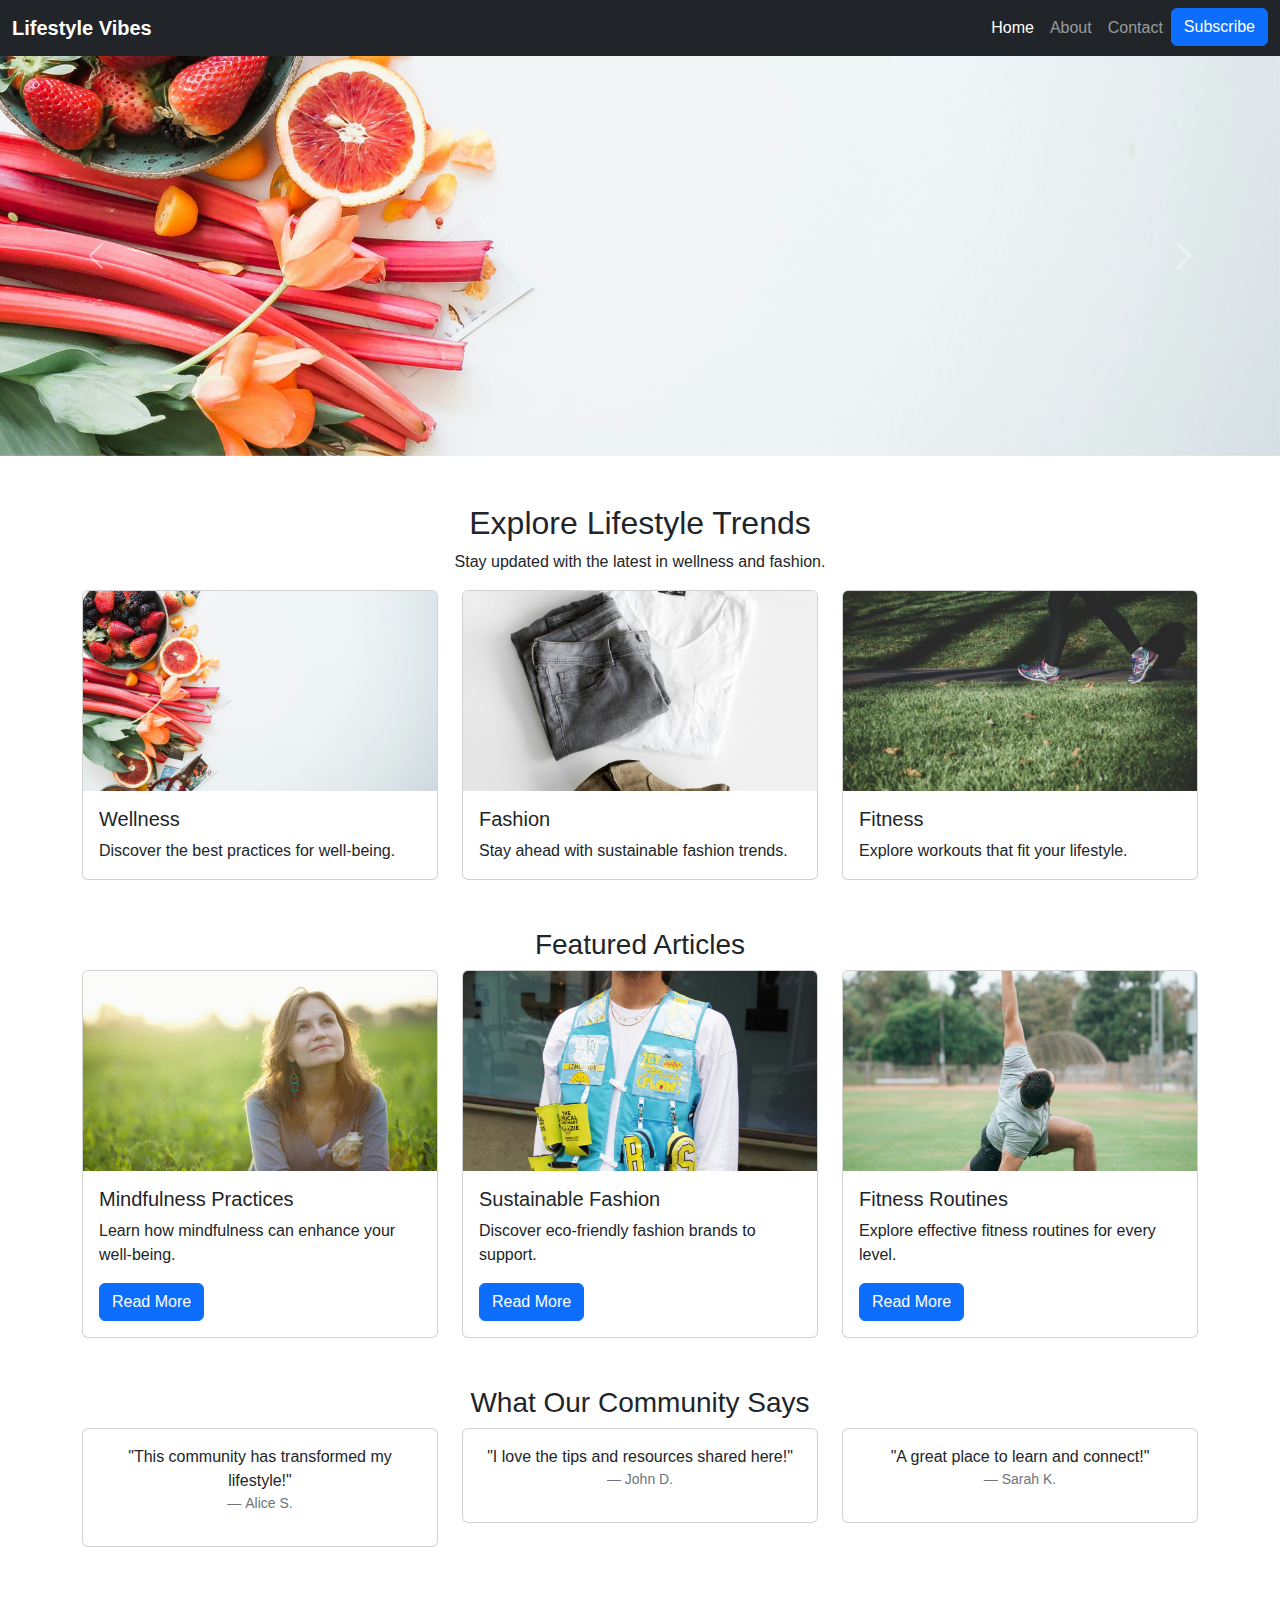
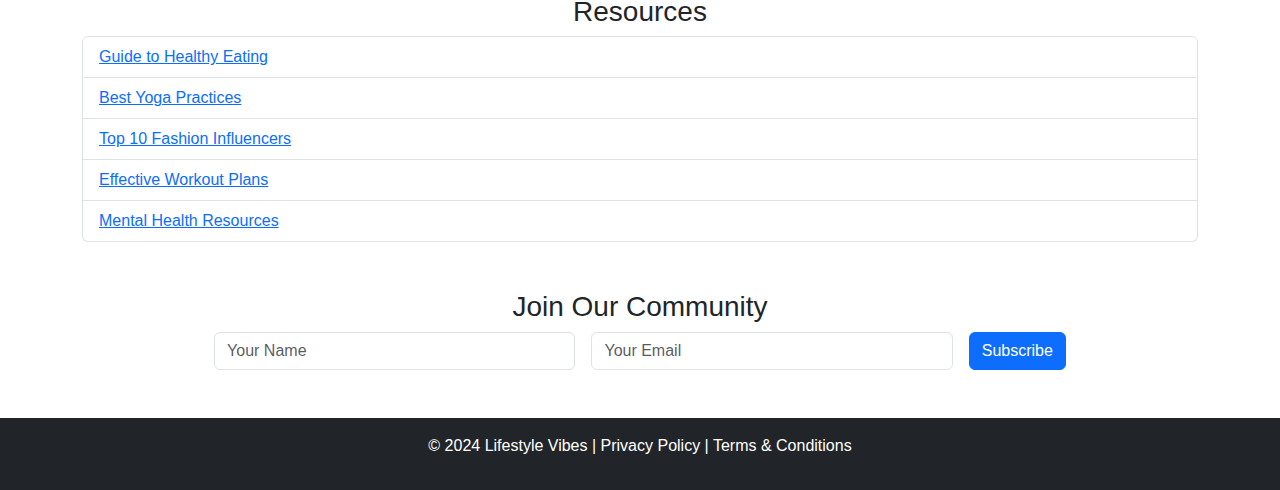
<file: index.html>
<!DOCTYPE html>
<html lang="en">
  <head>
    <meta charset="UTF-8" />
    <meta name="viewport" content="width=device-width, initial-scale=1" />
    <title>Lifestyle Hub</title>

    <!-- Bootstrap CSS -->
    <link
      href="https://cdn.jsdelivr.net/npm/bootstrap@5.3.0/dist/css/bootstrap.min.css"
      rel="stylesheet"
    />
    <!-- Custom CSS -->
    <link rel="stylesheet" href="styles.css" />
  </head>
  <body>
    <!-- Navbar -->
    <nav class="navbar navbar-expand-lg navbar-dark bg-dark">
      <div class="container-fluid">
        <a class="navbar-brand" href="#">Lifestyle Vibes</a>
        <button
          class="navbar-toggler"
          type="button"
          data-bs-toggle="collapse"
          data-bs-target="#navbarNav"
        >
          <span class="navbar-toggler-icon"></span>
        </button>
        <div class="collapse navbar-collapse" id="navbarNav">
          <ul class="navbar-nav ms-auto">
            <li class="nav-item">
              <a class="nav-link active" href="index.html">Home</a>
            </li>
            <li class="nav-item">
              <a class="nav-link" href="about.html">About</a>
            </li>
            <li class="nav-item">
              <a class="nav-link" href="contact.html">Contact</a>
            </li>
            <li class="nav-item">
              <a class="btn btn-primary" href="subscribe.html">Subscribe</a>
            </li>
          </ul>
        </div>
      </div>
    </nav>

    <!-- Carousel -->
    <div id="lifestyleCarousel" class="carousel slide" data-bs-ride="carousel">
      <div class="carousel-inner">
        <div class="carousel-item active">
          <img src="Images/Wellness.jpg" class="d-block w-100" alt="Wellness" />
        </div>
        <div class="carousel-item">
          <img src="Images/Fashion.jpg" class="d-block w-100" alt="Fashion" />
        </div>
        <div class="carousel-item">
          <img src="Images/Fitness.jpg" class="d-block w-100" alt="Fitness" />
        </div>
      </div>
      <button class="carousel-control-prev" type="button" data-bs-target="#lifestyleCarousel" data-bs-slide="prev">
        <span class="carousel-control-prev-icon"></span>
        <span class="visually-hidden">Previous</span>
      </button>
      <button class="carousel-control-next" type="button" data-bs-target="#lifestyleCarousel" data-bs-slide="next">
        <span class="carousel-control-next-icon"></span>
        <span class="visually-hidden">Next</span>
      </button>
    </div>

    <!-- Main Content -->
    <div class="container my-5">
      <div class="row text-center">
        <h2>Explore Lifestyle Trends</h2>
        <p>Stay updated with the latest in wellness and fashion.</p>
      </div>
      <div class="row">
        <div class="col-md-4">
          <div class="card">
            <img src="Images/Wellness.jpg" class="card-img-top" alt="Wellness" />
            <div class="card-body">
              <h5 class="card-title">Wellness</h5>
              <p class="card-text">Discover the best practices for well-being.</p>
            </div>
          </div>
        </div>
        <div class="col-md-4">
          <div class="card">
            <img src="Images/Fashion.jpg" class="card-img-top" alt="Fashion" />
            <div class="card-body">
              <h5 class="card-title">Fashion</h5>
              <p class="card-text">Stay ahead with sustainable fashion trends.</p>
            </div>
          </div>
        </div>
        <div class="col-md-4">
          <div class="card">
            <img src="Images/Fitness.jpg" class="card-img-top" alt="Fitness" />
            <div class="card-body">
              <h5 class="card-title">Fitness</h5>
              <p class="card-text">Explore workouts that fit your lifestyle.</p>
            </div>
          </div>
        </div>
      </div>
    </div>

    <!-- Featured Articles -->
    <div class="container my-5">
      <h3 class="text-center">Featured Articles</h3>
      <div class="row">
        <div class="col-md-4">
          <div class="card">
            <img src="Images/Article1.jpg" class="card-img-top" alt="Article 1" />
            <div class="card-body">
              <h5 class="card-title">Mindfulness Practices</h5>
              <p class="card-text">Learn how mindfulness can enhance your well-being.</p>
              <a href="#" class="btn btn-primary">Read More</a>
            </div>
          </div>
        </div>
        <div class="col-md-4">
          <div class="card">
            <img src="Images/Article2.jpg" class="card-img-top" alt="Article 2" />
            <div class="card-body">
              <h5 class="card-title">Sustainable Fashion</h5>
              <p class="card-text">Discover eco-friendly fashion brands to support.</p>
              <a href="#" class="btn btn-primary">Read More</a>
            </div>
          </div>
        </div>
        <div class="col-md-4">
          <div class="card">
            <img src="Images/Article3.jpg" class="card-img-top" alt="Article 3" />
            <div class="card-body">
              <h5 class="card-title">Fitness Routines</h5>
              <p class="card-text">Explore effective fitness routines for every level.</p>
              <a href="#" class="btn btn-primary">Read More</a>
            </div>
          </div>
        </div>
      </div>
    </div>

    <!-- Testimonials -->
    <div class="container my-5">
      <h3 class="text-center">What Our Community Says</h3>
      <div class="row">
        <div class="col-md-4">
          <div class="card text-center">
            <div class="card-body">
              <p class="card-text">"This community has transformed my lifestyle!"</p>
              <footer class="blockquote-footer">Alice S.</footer>
            </div>
          </div>
        </div>
        <div class="col-md-4">
          <div class="card text-center">
            <div class="card-body">
              <p class="card-text">"I love the tips and resources shared here!"</p>
              <footer class="blockquote-footer">John D.</footer>
            </div>
          </div>
        </div>
        <div class="col-md-4">
          <div class="card text-center">
            <div class="card-body">
              <p class="card-text">"A great place to learn and connect!"</p>
              <footer class="blockquote-footer">Sarah K.</footer>
            </div>
          </div>
        </div>
      </div>
    </div>

    <!-- Resources -->
    <div class="container my-5">
      <h3 class="text-center">Resources</h3>
      <ul class="list-group">
        <li class="list-group-item"><a href="#">Guide to Healthy Eating</a></li>
        <li class="list-group-item"><a href="#">Best Yoga Practices</a></li>
        <li class="list-group-item"><a href="#">Top 10 Fashion Influencers</a></li>
        <li class="list-group-item"><a href="#">Effective Workout Plans</a></li>
        <li class="list-group-item"><a href="#">Mental Health Resources</a></li>
      </ul>
    </div>

    <!-- Subscription Form -->
    <div class="container text-center my-5">
      <h3>Join Our Community</h3>
      <form class="row g-3 justify-content-center">
        <div class="col-md-4">
          <input type="text" class="form-control" placeholder="Your Name" required />
        </div>
        <div class="col-md-4">
          <input type="email" class="form-control" placeholder="Your Email" required />
        </div>
        <div class="col-auto">
          <button type="submit" class="btn btn-primary">Subscribe</button>
        </div>
      </form>
    </div>

    <!-- Footer -->
    <footer class="text-center bg-dark text-white py-3">
      <p>&copy; 2024 Lifestyle Vibes | <a href="#" class="text-white">Privacy Policy</a> | <a href="#" class="text-white">Terms & Conditions</a></p>
    </footer>

    <!-- Bootstrap JS -->
    <script src="https://cdn.jsdelivr.net/npm/bootstrap@5.3.0/dist/js/bootstrap.bundle.min.js"></script>
    <!-- Custom JS -->
    <script src="scripts.js"></script>
  </body>
</html>
</file>
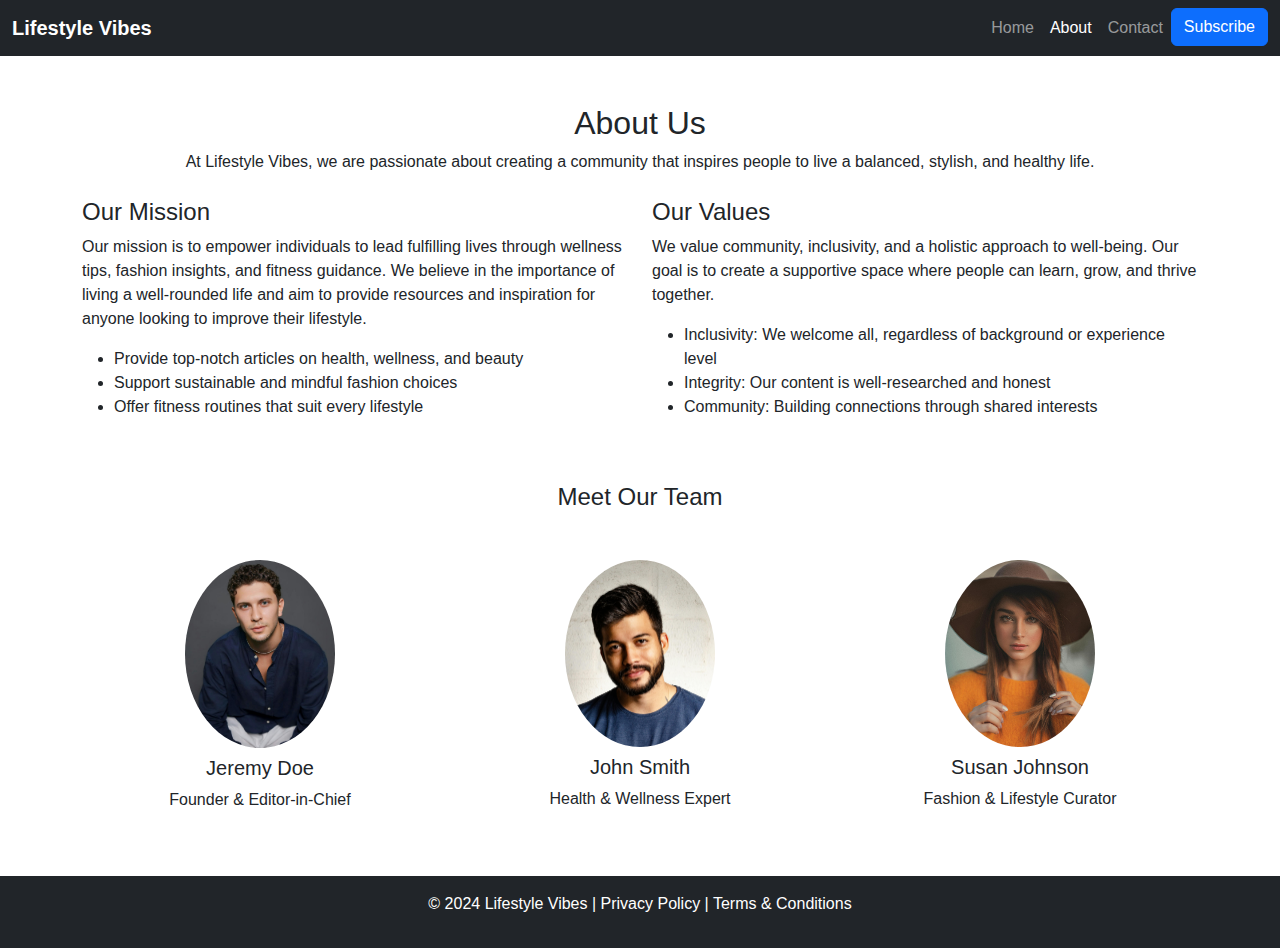
<file: about.html>
<!DOCTYPE html>
<html lang="en">
<head>
  <meta charset="UTF-8">
  <meta name="viewport" content="width=device-width, initial-scale=1.0">
  <title>About Us - Lifestyle Hub</title>
  <link href="https://cdn.jsdelivr.net/npm/bootstrap@5.3.0/dist/css/bootstrap.min.css" rel="stylesheet">
  <link rel="stylesheet" href="styles.css">
</head>
<body>
  <!-- Navbar -->
  <nav class="navbar navbar-expand-lg navbar-dark bg-dark">
    <div class="container-fluid">
      <a class="navbar-brand" href="#">Lifestyle Vibes</a>
      <button class="navbar-toggler" type="button" data-bs-toggle="collapse" data-bs-target="#navbarNav">
        <span class="navbar-toggler-icon"></span>
      </button>
      <div class="collapse navbar-collapse" id="navbarNav">
        <ul class="navbar-nav ms-auto">
          <li class="nav-item">
            <a class="nav-link" href="index.html">Home</a>
          </li>
          <li class="nav-item">
            <a class="nav-link active" href="#">About</a>
          </li>
          <li class="nav-item">
            <a class="nav-link" href="contact.html">Contact</a>
          </li>
          <li class="nav-item">
            <a class="btn btn-primary" href="subscribe.html">Subscribe</a>
          </li>
        </ul>
      </div>
    </div>
  </nav>

  <!-- About Content -->
  <div class="container my-5">
    <h2 class="text-center">About Us</h2>
    <p class="text-center">At Lifestyle Vibes, we are passionate about creating a community that inspires people to live a balanced, stylish, and healthy life.</p>

    <div class="row my-4">
      <div class="col-md-6">
        <h4>Our Mission</h4>
        <p>Our mission is to empower individuals to lead fulfilling lives through wellness tips, fashion insights, and fitness guidance. We believe in the importance of living a well-rounded life and aim to provide resources and inspiration for anyone looking to improve their lifestyle.</p>
        <ul>
          <li>Provide top-notch articles on health, wellness, and beauty</li>
          <li>Support sustainable and mindful fashion choices</li>
          <li>Offer fitness routines that suit every lifestyle</li>
        </ul>
      </div>
      <div class="col-md-6">
        <h4>Our Values</h4>
        <p>We value community, inclusivity, and a holistic approach to well-being. Our goal is to create a supportive space where people can learn, grow, and thrive together.</p>
        <ul>
          <li>Inclusivity: We welcome all, regardless of background or experience level</li>
          <li>Integrity: Our content is well-researched and honest</li>
          <li>Community: Building connections through shared interests</li>
        </ul>
      </div>
    </div>

    <h4 class="text-center my-5">Meet Our Team</h4>
    <div class="row">
      <div class="col-md-4 text-center">
        <img src="Images/Jane Doe.jpg" alt="Team Member 1" class="rounded-circle mb-2" style="width: 150px;">
        <h5>Jeremy Doe</h5>
        <p>Founder & Editor-in-Chief</p>
      </div>
      <div class="col-md-4 text-center">
        <img src="Images/John Smith.jpg" alt="Team Member 2" class="rounded-circle mb-2" style="width: 150px;">
        <h5>John Smith</h5>
        <p>Health & Wellness Expert</p>
      </div>
      <div class="col-md-4 text-center">
        <img src="Images/Susan Johnson.jpg" alt="Team Member 3" class="rounded-circle mb-2" style="width: 150px;">
        <h5>Susan Johnson</h5>
        <p>Fashion & Lifestyle Curator</p>
      </div>
    </div>
  </div>

  <!-- Footer -->
  <footer class="text-center bg-dark text-white py-3">
    <p>&copy; 2024 Lifestyle Vibes | <a href="#" class="text-white">Privacy Policy</a> | <a href="#" class="text-white">Terms & Conditions</a></p>
  </footer>

  <script src="https://cdn.jsdelivr.net/npm/bootstrap@5.3.0/dist/js/bootstrap.bundle.min.js"></script>
</body>
</html>
</file>
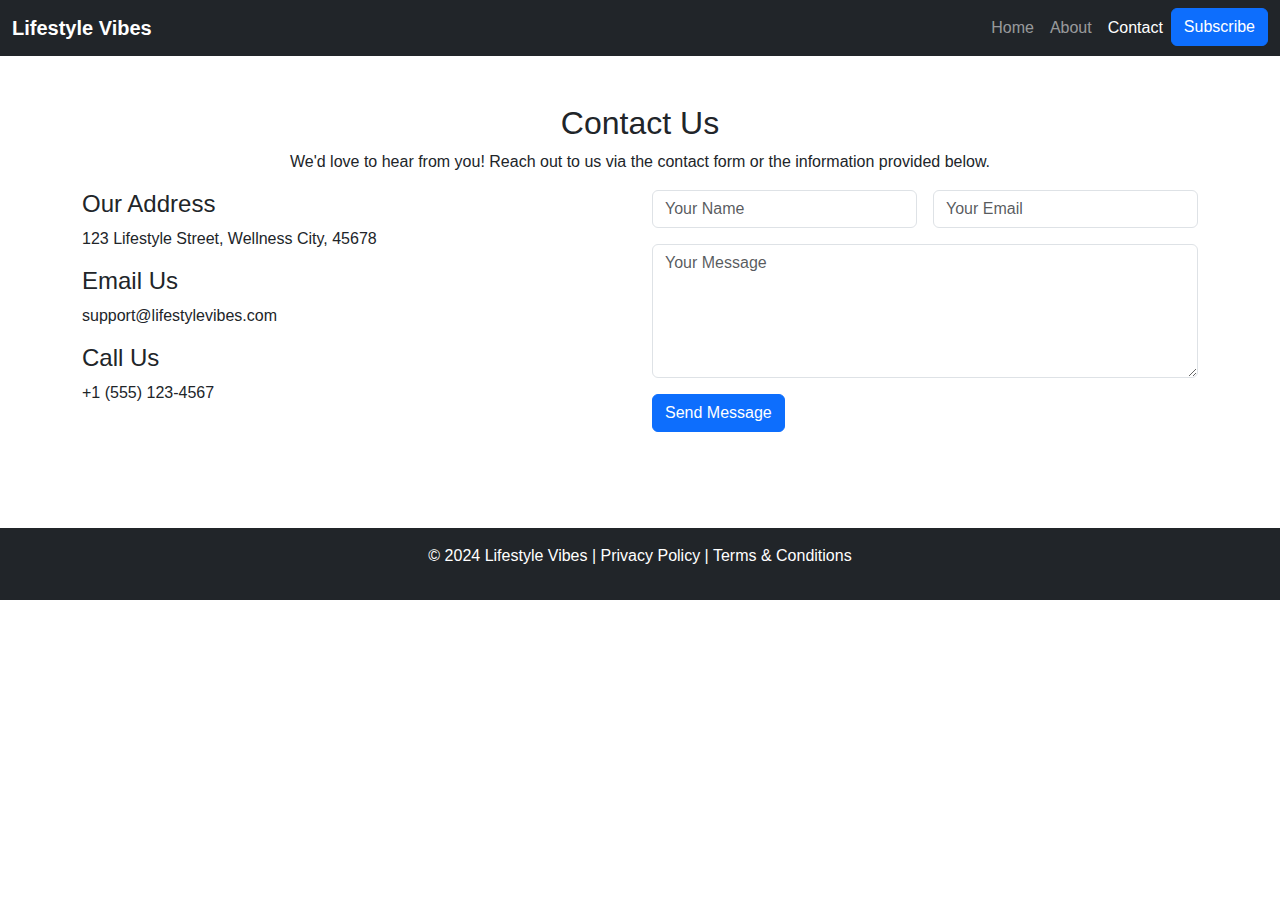
<file: contact.html>
<!DOCTYPE html>
<html lang="en">
<head>
  <meta charset="UTF-8">
  <meta name="viewport" content="width=device-width, initial-scale=1.0">
  <title>Contact Us - Lifestyle Hub</title>
  <link href="https://cdn.jsdelivr.net/npm/bootstrap@5.3.0/dist/css/bootstrap.min.css" rel="stylesheet">
  <link rel="stylesheet" href="styles.css">
</head>
<body>
  <!-- Navbar -->
  <nav class="navbar navbar-expand-lg navbar-dark bg-dark">
    <div class="container-fluid">
      <a class="navbar-brand" href="#">Lifestyle Vibes</a>
      <button class="navbar-toggler" type="button" data-bs-toggle="collapse" data-bs-target="#navbarNav">
        <span class="navbar-toggler-icon"></span>
      </button>
      <div class="collapse navbar-collapse" id="navbarNav">
        <ul class="navbar-nav ms-auto">
          <li class="nav-item">
            <a class="nav-link" href="index.html">Home</a>
          </li>
          <li class="nav-item">
            <a class="nav-link" href="about.html">About</a>
          </li>
          <li class="nav-item">
            <a class="nav-link active" href="#">Contact</a>
          </li>
          <li class="nav-item">
            <a class="btn btn-primary" href="subscribe.html">Subscribe</a>
          </li>
        </ul>
      </div>
    </div>
  </nav>

  <!-- Contact Information -->
  <div class="container my-5">
    <h2 class="text-center">Contact Us</h2>
    <p class="text-center">We'd love to hear from you! Reach out to us via the contact form or the information provided below.</p>

    <div class="row">
      <div class="col-md-6">
        <h4>Our Address</h4>
        <p>123 Lifestyle Street, Wellness City, 45678</p>
        <h4>Email Us</h4>
        <p>support@lifestylevibes.com</p>
        <h4>Call Us</h4>
        <p>+1 (555) 123-4567</p>
      </div>
      <div class="col-md-6">
        <form class="row g-3">
          <div class="col-md-6">
            <input type="text" class="form-control" placeholder="Your Name" required>
          </div>
          <div class="col-md-6">
            <input type="email" class="form-control" placeholder="Your Email" required>
          </div>
          <div class="col-md-12">
            <textarea class="form-control" placeholder="Your Message" rows="5" required></textarea>
          </div>
          <div class="col-auto">
            <button type="submit" class="btn btn-primary">Send Message</button>
          </div>
        </form>
      </div>
    </div>
  </div>

  <br><br>

  <!-- Footer -->
  <footer class="text-center bg-dark text-white py-3">
    <p>&copy; 2024 Lifestyle Vibes | <a href="#" class="text-white">Privacy Policy</a> | <a href="#" class="text-white">Terms & Conditions</a></p>
  </footer>

  <script src="https://cdn.jsdelivr.net/npm/bootstrap@5.3.0/dist/js/bootstrap.bundle.min.js"></script>
</body>
</html>
</file>
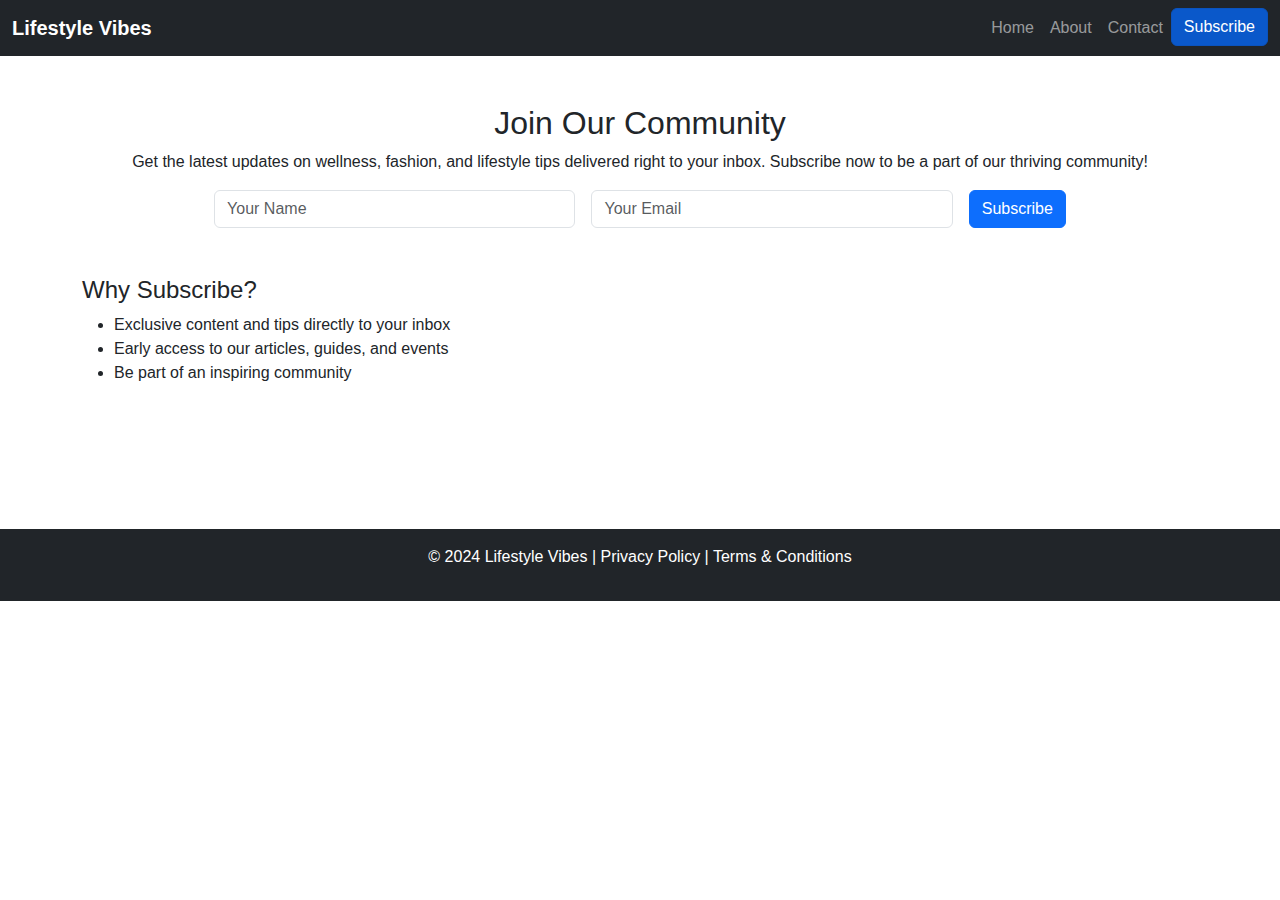
<file: subscribe.html>
<!DOCTYPE html>
<html lang="en">
<head>
  <meta charset="UTF-8">
  <meta name="viewport" content="width=device-width, initial-scale=1.0">
  <title>Subscribe - Lifestyle Hub</title>
  <link href="https://cdn.jsdelivr.net/npm/bootstrap@5.3.0/dist/css/bootstrap.min.css" rel="stylesheet">
  <link rel="stylesheet" href="styles.css">
</head>
<body>
  <!-- Navbar -->
  <nav class="navbar navbar-expand-lg navbar-dark bg-dark">
    <div class="container-fluid">
      <a class="navbar-brand" href="#">Lifestyle Vibes</a>
      <button class="navbar-toggler" type="button" data-bs-toggle="collapse" data-bs-target="#navbarNav">
        <span class="navbar-toggler-icon"></span>
      </button>
      <div class="collapse navbar-collapse" id="navbarNav">
        <ul class="navbar-nav ms-auto">
          <li class="nav-item">
            <a class="nav-link" href="index.html">Home</a>
          </li>
          <li class="nav-item">
            <a class="nav-link" href="about.html">About</a>
          </li>
          <li class="nav-item">
            <a class="nav-link" href="contact.html">Contact</a>
          </li>
          <li class="nav-item">
            <a class="btn btn-primary active" href="#">Subscribe</a>
          </li>
        </ul>
      </div>
    </div>
  </nav>

  <!-- Subscription Section -->
  <div class="container text-center my-5">
    <h2>Join Our Community</h2>
    <p>Get the latest updates on wellness, fashion, and lifestyle tips delivered right to your inbox. Subscribe now to be a part of our thriving community!</p>
    <form class="row g-3 justify-content-center">
      <div class="col-md-4">
        <input type="text" class="form-control" placeholder="Your Name" required>
      </div>
      <div class="col-md-4">
        <input type="email" class="form-control" placeholder="Your Email" required>
      </div>
      <div class="col-auto">
        <button type="submit" class="btn btn-primary">Subscribe</button>
      </div>
    </form>
  </div>

  <!-- Benefits Section -->
  <div class="container my-5">
    <h4>Why Subscribe?</h4>
    <ul>
      <li>Exclusive content and tips directly to your inbox</li>
      <li>Early access to our articles, guides, and events</li>
      <li>Be part of an inspiring community</li>
    </ul>
  </div>

  <br><br><br><br>

  <!-- Footer -->
  <footer class="text-center bg-dark text-white py-3">
    <p>&copy; 2024 Lifestyle Vibes | <a href="#" class="text-white">Privacy Policy</a> | <a href="#" class="text-white">Terms & Conditions</a></p>
  </footer>

  <script src="https://cdn.jsdelivr.net/npm/bootstrap@5.3.0/dist/js/bootstrap.bundle.min.js"></script>
</body>
</html>
</file>
<file: styles.css>
body {
    font-family: Arial, sans-serif;
  }
  
  .navbar-brand {
    font-weight: bold;
  }
  
  .carousel-item img {
    height: 400px;
    object-fit: cover;
  }
  
  .card img {
    height: 200px;
    object-fit: cover;
  }
  
  footer a {
    color: #fff;
    text-decoration: none;
  }
</file>
